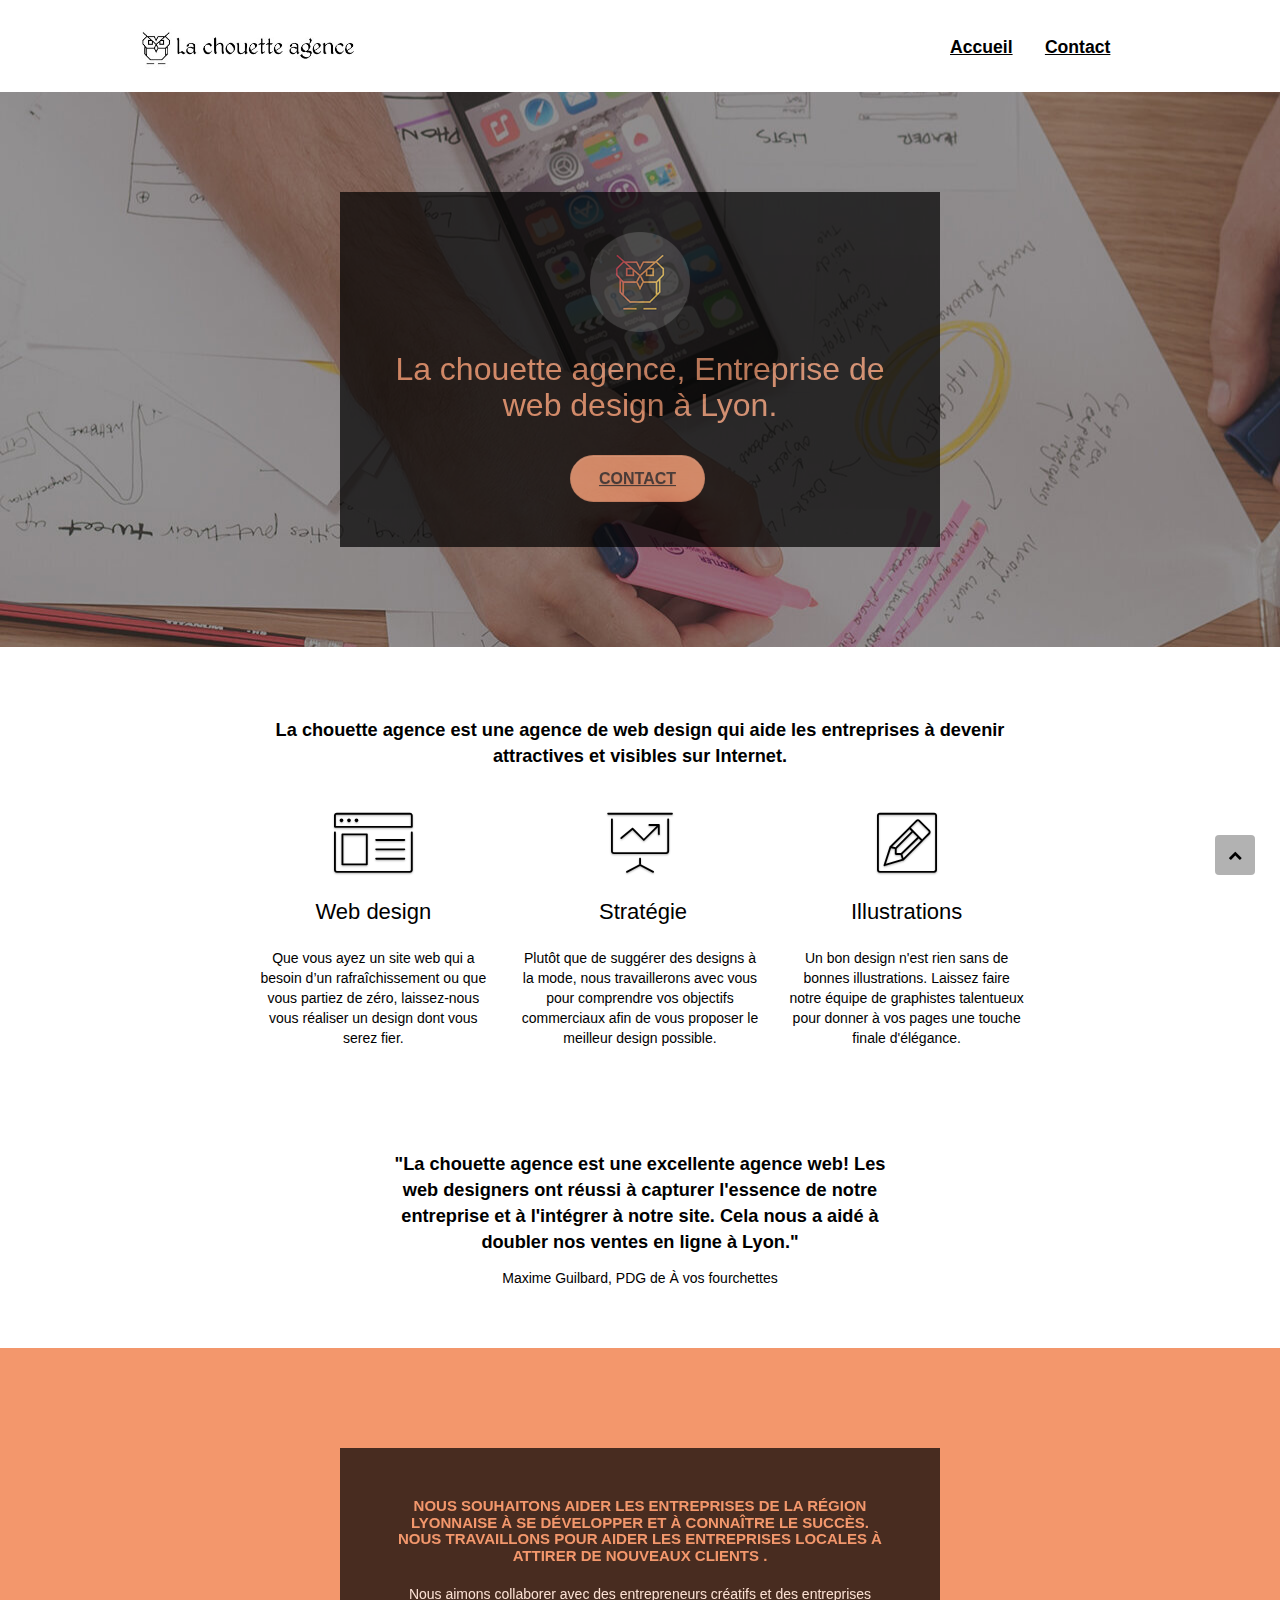
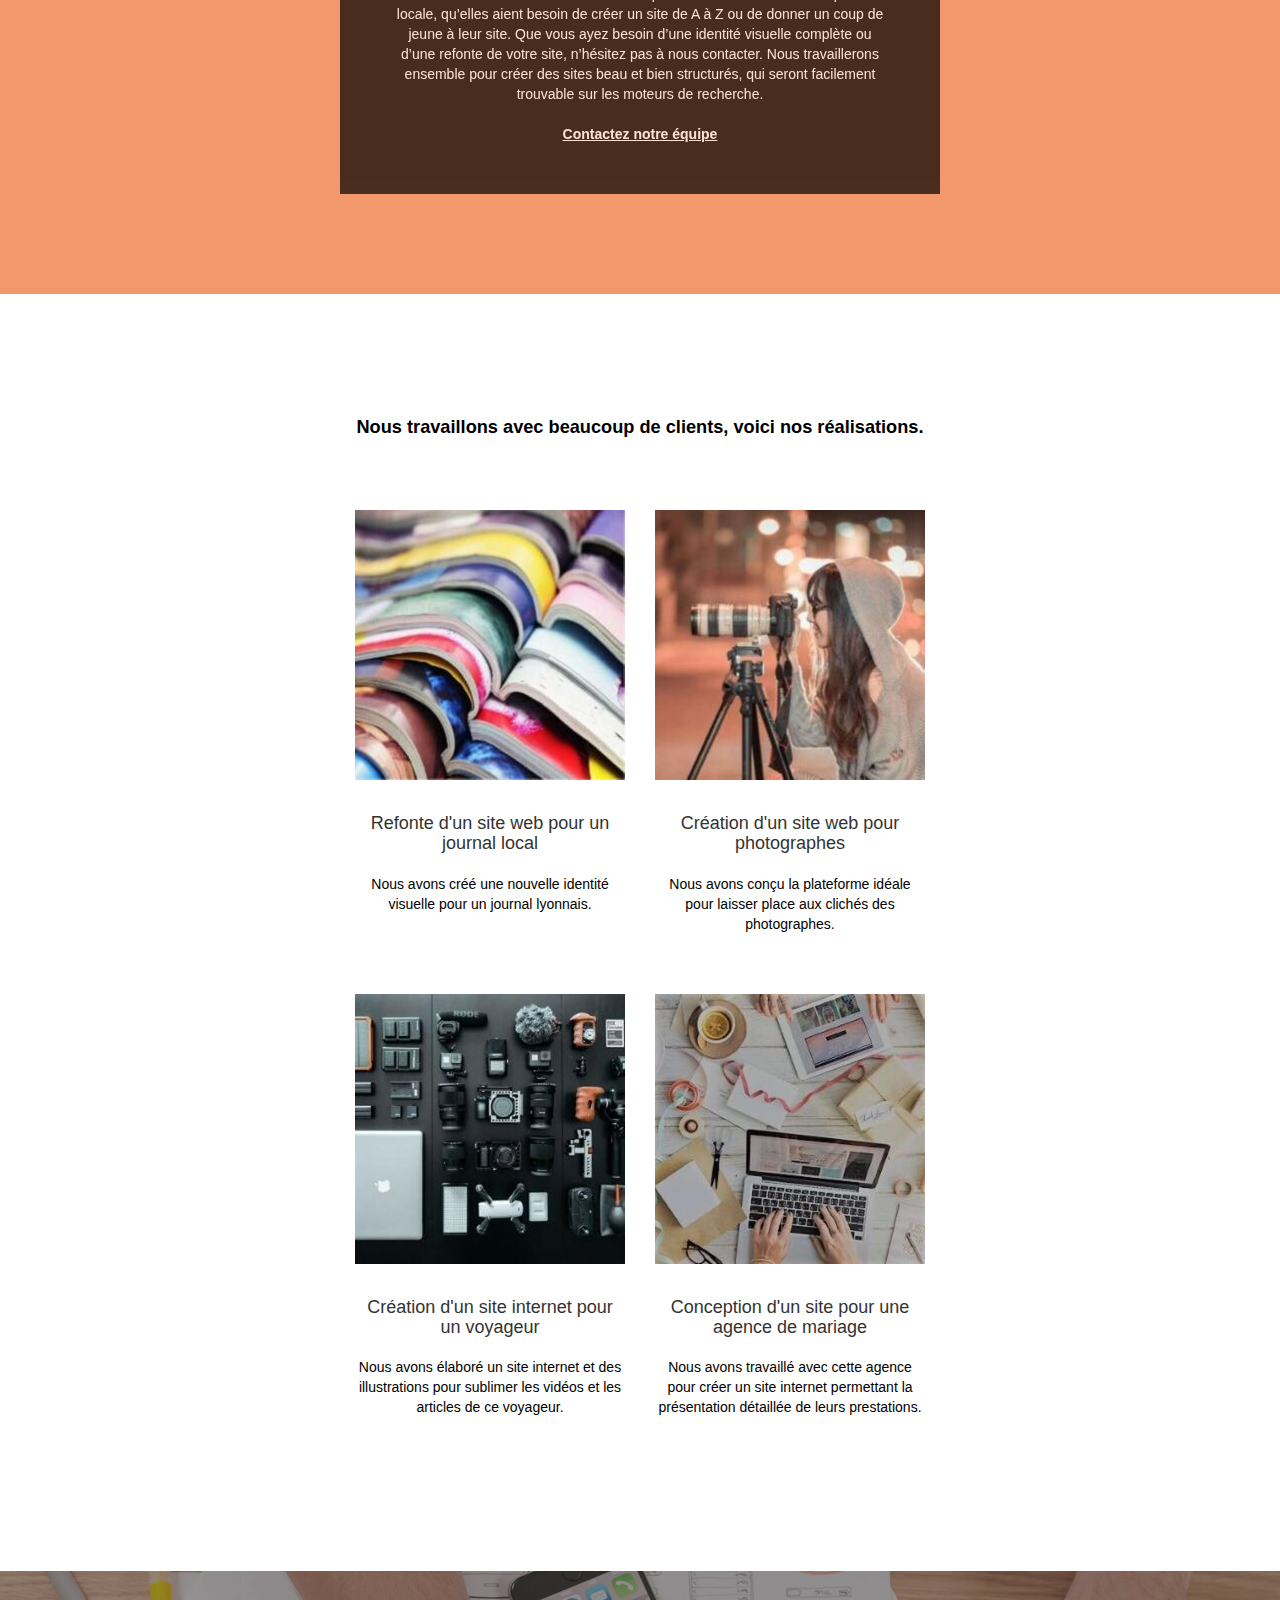
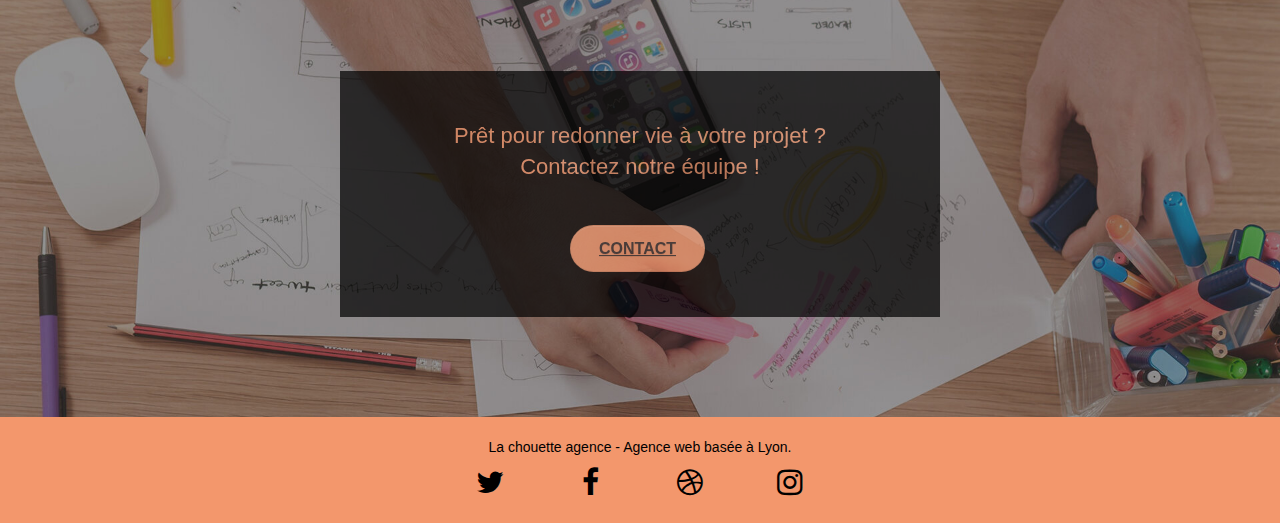
<file: index.html>
<!doctype html>
<html lang="fr-FR">
   <head>
      <meta charset="utf-8">
      <meta name="keywords" content="Entreprise web design Lyon, SEO Lyon, web design Lyon, accessibilité Lyon, site web Lyon">
      <meta name="description" content="La chouette agence est une agence de web design qui aide les entreprises de la région Lyonnaise à devenir attractives et visibles sur Internet">
      <meta name="viewport" content="width=device-width, initial-scale=1.0, viewport-fit=cover">
      <meta name="robots" content="index" />
      <link rel="shortcut icon" type="image/png" href="favicon.jpg">
      <link rel="stylesheet" type="text/css" href="./css/bootstrap.css">
      <link rel="stylesheet" type="text/css" href="style.css">
      <link rel="stylesheet" type="text/css" href="./css/font-awesome.css">
      <link rel="stylesheet" type="text/css" href="./css/et-line.css">
      <script src="js/jquery-2.1.0.js" defer></script>
	   <script src="js/bootstrap.js" defer></script>
	   <script src="js/blocs.js" defer></script>
	   <script src="js/jquery.touchSwipe.js" defer></script>
	   <script src="js/gmaps.js" defer></script>

      <title>La Chouette agence, Entreprise de Web-design à Lyon</title>
      <!-- Analytics -->
      <!-- Analytics END -->
   </head>
   <body>
      <!-- Principal conteneur -->
      <div class="page-container">
         <!-- Header -->
         <header class="bloc bgc-white l-bloc " id="bloc-0">
            <div class="container bloc-sm">
               <nav role="navigation" class="navbar row">
                  <div class="navbar-header">
                     <div class="navbar-brand"><img src="img/la-chouette-agence.jpg" alt="Logo Chouette" height="40" /></div>
                     <button id="nav-toggle" type="button" class="ui-navbar-toggle navbar-toggle" data-toggle="collapse" data-target=".navbar-1">
                     <span class="sr-only">Toggle navigation</span><span class="icon-bar"></span><span class="icon-bar"></span><span class="icon-bar"></span>
                     </button>
                     <div class="collapse navbar-collapse navbar-1 special-dropdown-nav">
                        <ul class="site-navigation nav navbar-nav">
                           <li>
                              <a role="link" title="Pageindex" rel="follow" class="lien" href="index.html">Accueil</a>
                           </li>
                           <li>
                              <a role="link" title="Pagecontact" rel="follow" class="lien" href="contact.html">Contact</a>
                           </li>
                        </ul>
                     </div>
                  </div>
               </nav>
            </div>
         </header>
         <!-- Header END -->
         <main role="main">
            <!-- bloc-1-presentation -->
            <div class="bloc bgc-dark-slate-blue bg-banniere d-bloc bg-t-edge bloc-bg-texture texture-paper b-parallax" id="bloc-1-hero">
               <div class="container bloc-lg">
                  <div class="row tight-width-whitespace black-background">
                     <div class="col-sm-12">
                        <img src="img/logo_la_chouette_agence.png" class="center-block image-resize-mode" width="100" alt="Logo la chouette agence" />
                        <h1 class="text-center hero-bloc-text tc-white ">
                           La chouette agence, Entreprise de web design à Lyon.
                        </h1>
                        <div class="text-center">
                           <a role="link" href="contact.html" class="btn btn-lg btn-clean btn-rd cta-hero btn-atomic-tangerine" id="cta-hero">Contact</a>
                        </div>
                     </div>
                  </div>
               </div>
            </div>
            <!-- bloc-1-presentation END -->
            <!-- bloc-2-services -->
            <div class="bloc bgc-white l-bloc" id="bloc-2-services">
               <div class="container bloc-md">
                  <div class="row">
                     <div class="col-sm-12 text-center">
                        <p class="citation">La chouette agence est une agence de web design qui aide les entreprises à devenir attractives et visibles sur Internet.</p>
                     </div>
                  </div>
                  <div class="row voffset-lg med-width-whitespace">
                     <div class="col-sm-4">
                        <div class="text-center">
                           <span class="et-icon-browser sm-shadow icon-dark-slate-blue icons icon-lg"></span>
                        </div>
                        <h2 class="mg-md text-center">
                           Web design
                        </h2>
                        <p class="text-center ">
                           Que vous ayez un site web qui a besoin d&rsquo;un rafraîchissement ou que vous partiez de zéro, laissez-nous vous réaliser un design dont vous serez fier.
                        </p>
                     </div>
                     <div class="col-sm-4">
                        <div class="text-center">
                           <span class="et-icon-presentation sm-shadow icon-dark-slate-blue icons icon-lg"></span>
                        </div>
                        <h2 class="mg-md text-center">
                           &nbsp;Stratégie
                        </h2>
                        <p class="text-center ">
                           Plutôt que de suggérer des designs à la mode, nous travaillerons avec vous pour comprendre vos objectifs commerciaux afin de vous proposer le meilleur design possible.<br>
                        </p>
                     </div>
                     <div class="col-sm-4">
                        <div class="text-center">
                           <span class="et-icon-edit sm-shadow icon-dark-slate-blue icons icon-lg"></span>
                        </div>
                        <h2 class="mg-md text-center">
                           Illustrations
                        </h2>
                        <p class="text-center ">
                           Un bon design n'est rien sans de bonnes illustrations. Laissez faire notre équipe de graphistes talentueux pour donner à vos pages une touche finale d'élégance.
                        </p>
                     </div>
                  </div>
                  <div class="row voffset-lg voffset">
                     <div class="col-xs-12 col-md-8 col-md-offset-2 text-center">
                        <p class="citation">"La chouette agence est une excellente agence web! Les web designers ont réussi à capturer l'essence de notre entreprise et à l'intégrer à notre site. Cela nous a aidé à doubler nos ventes en ligne à Lyon."</p>
                        <p>Maxime Guilbard, PDG de À vos fourchettes</p>
                     </div>
                  </div>
               </div>
            </div>
            <!-- bloc-2-services END -->
            <!-- bloc-3-what-i-do -->
            <div class="bloc tc-white bgc-atomic-tangerine bg-presentation d-bloc bloc-bg-texture texture-paper b-parallax" id="bloc-3-what-i-do">
               <div class="container bloc-lg">
                  <div class="row tight-width-whitespace black-background">
                     <div class="col-sm-12">
                        <h3 class="mg-md text-center tc-white">
                           Nous souhaitons aider les entreprises de la région Lyonnaise à se développer et à connaître le succès. Nous travaillons pour aider les entreprises locales à attirer de nouveaux clients .<br>
                        </h3>
                        <p class="text-center white">
                           Nous aimons collaborer avec des entrepreneurs créatifs et des entreprises locale, qu’elles aient besoin de créer un site de A à Z ou de donner un coup de jeune à leur site. Que vous ayez besoin d’une identité visuelle complète ou d’une refonte de votre site, n’hésitez pas à nous contacter. Nous travaillerons ensemble pour créer des sites beau et bien structurés, qui seront facilement trouvable sur les moteurs de recherche. <br><br><a class="ltc-white bold-link" href="contact.html">Contactez notre équipe</a><br>
                        </p>
                     </div>
                  </div>
               </div>
            </div>
            <!-- bloc-3-what-i-do END -->
            <!-- bloc-4-portfolio -->
            <div class="bloc bgc-white bg-lines-h2-bg bg-repeat l-bloc" id="bloc-4-portfolio">
               <div class="container bloc-lg">
                  <div class="row">
                     <div class="col-sm-12 text-center">
                        <p class="citation">Nous travaillons avec beaucoup de clients, voici nos réalisations.</p>
                     </div>
                  </div>
                  <div class="row tight-width-whitespace portfolio-row">
                     <div class="col-sm-6">
                        <a role="link" href="#" data-lightbox="img/site_web_journal.jpg" data-gallery-id="gallery-1" data-caption="Refonte d'un site web pour un journal local" data-frame="snapshot-lb"><img src="img/site_web_journal.jpg" alt="refonte site web journal" class="img-responsive portfolio-thumb" /></a>
                        <h4 class="mg-md text-center">
                           Refonte d'un site web pour un journal local
                        </h4>
                        <p class="text-center">
                           Nous avons créé une nouvelle identité visuelle pour un journal lyonnais.
                        </p>
                     </div>
                     <div class="col-sm-6">
                        <a role="link" href="#" data-lightbox="img/sites_web_photographe.jpg" data-gallery-id="gallery-1" data-caption="Création d'un site web pour photographes" data-frame="snapshot-lb"><img src="img/sites_web_photographe.jpg" class="img-responsive portfolio-thumb" alt="Création d'un site web pour photographes" /></a>
                        <h4 class="mg-md text-center">
                           Création d'un site web pour photographes
                        </h4>
                        <p class="text-center">
                           Nous avons conçu la plateforme idéale pour laisser place aux clichés des photographes.
                        </p>
                     </div>
                  </div>
                  <div class="row tight-width-whitespace portfolio-row">
                     <div class="col-sm-6">
                        <a role="link" href="#" data-lightbox="img/site_web_voyage.jpg" data-gallery-id="gallery-1" data-caption="Création d'un site internet pour un voyageur" data-frame="snapshot-lb"><img src="img/site_web_voyage.jpg" class="img-responsive portfolio-thumb" alt="Création d'un site web pour voyageur"/></a>
                        <h4 class="mg-md text-center">
                           Création d'un site internet pour un voyageur
                        </h4>
                        <p class="text-center">
                           Nous avons élaboré un site internet et des illustrations pour sublimer les vidéos et les articles de ce voyageur.
                        </p>
                     </div>
                     <div class="col-sm-6">
                        <a role="link" href="#" data-lightbox="img/site_web_mariage.jpg" data-gallery-id="gallery-1" data-caption="Conception d'un site pour une agence de mariage" data-frame="snapshot-lb"><img src="img/site_web_mariage.jpg" class="img-responsive portfolio-thumb" alt="Création d'un site web pour agence de mariage" /></a>
                        <h4 class="mg-md text-center">
                           Conception d'un site pour une agence de mariage
                        </h4>
                        <p class="text-center">
                           Nous avons travaillé avec cette agence pour créer un site internet permettant la présentation détaillée de leurs prestations.
                        </p>
                     </div>
                  </div>
               </div>
            </div>
            <!-- bloc-4-portfolio END -->
            <!-- bloc-5-cta -->
            <div class="bloc bgc-dark-slate-blue bg-banniere d-bloc bloc-bg-texture texture-paper" id="bloc-5-cta">
               <div class="container bloc-lg">
                  <div class="row tight-width-whitespace black-background">
                     <h2 class="mg-md text-center tc-white">
                        Prêt pour redonner vie à votre projet ?<br>Contactez notre équipe !
                     </h2>
                     <div class="col-sm-12 text-center">
                        <a role="link" href="contact.html" class="btn btn-atomic-tangerine btn-clean btn-rd btn-lg cta-hero">Contact</a>
                     </div>
                  </div>
               </div>
            </div>
            <!-- bloc-5-cta END -->
         </main>
         <!-- ScrollToTop Button -->
         <a class="bloc-button btn btn-d scrollToTop" aria-label="retourner en haut de page" role="button" onclick="scrollToTarget('1')"><span class="fa fa-chevron-up"></span></a>
         <!-- ScrollToTop Button END-->
         <!-- Footer - bloc-8 -->
         <footer class="bloc bgc-atomic-tangerine d-bloc" id="bloc-8">
            <div class="container bloc-sm">
               <div class="row">
                  <div class="col-sm-12">
                     <p class="text-center">
                        La chouette agence - Agence web basée à Lyon.<br>
                     </p>
                     <div class="row row-no-gutters social">
                        <div class="col-sm-3">
                           <div class="text-center">
                              <a role="link" class="social" title="twitter"  href="index.html"><span class="fa fa-twitter icon-md"></span></a>
                           </div>
                        </div>
                        <div class="col-sm-3">
                           <div class="text-center">
                              <a role="link" class="social" title="facebook"  href="index.html"><span class="fa fa-facebook icon-md"></span></a>
                           </div>
                        </div>
                        <div class="col-sm-3">
                           <div class="text-center">
                              <a role="link" class="social" title="dribbble"  href="index.html"><span class="fa fa-dribbble icon-md"></span></a>
                           </div>
                        </div>
                        <div class="col-sm-3">
                           <div class="text-center">
                              <a role="link" class="social" title="instgram" aria-label="instagram" href="index.html"><span class="fa fa-instagram icon-md"></span></a>
                           </div>
                        </div>
                     </div>
                  </div>
               </div>
            </div>
         </footer>
         <!-- Footer - bloc-8 END -->
      </div>
      <!-- Principal conteneur END -->
   </body>
</html>
</file>
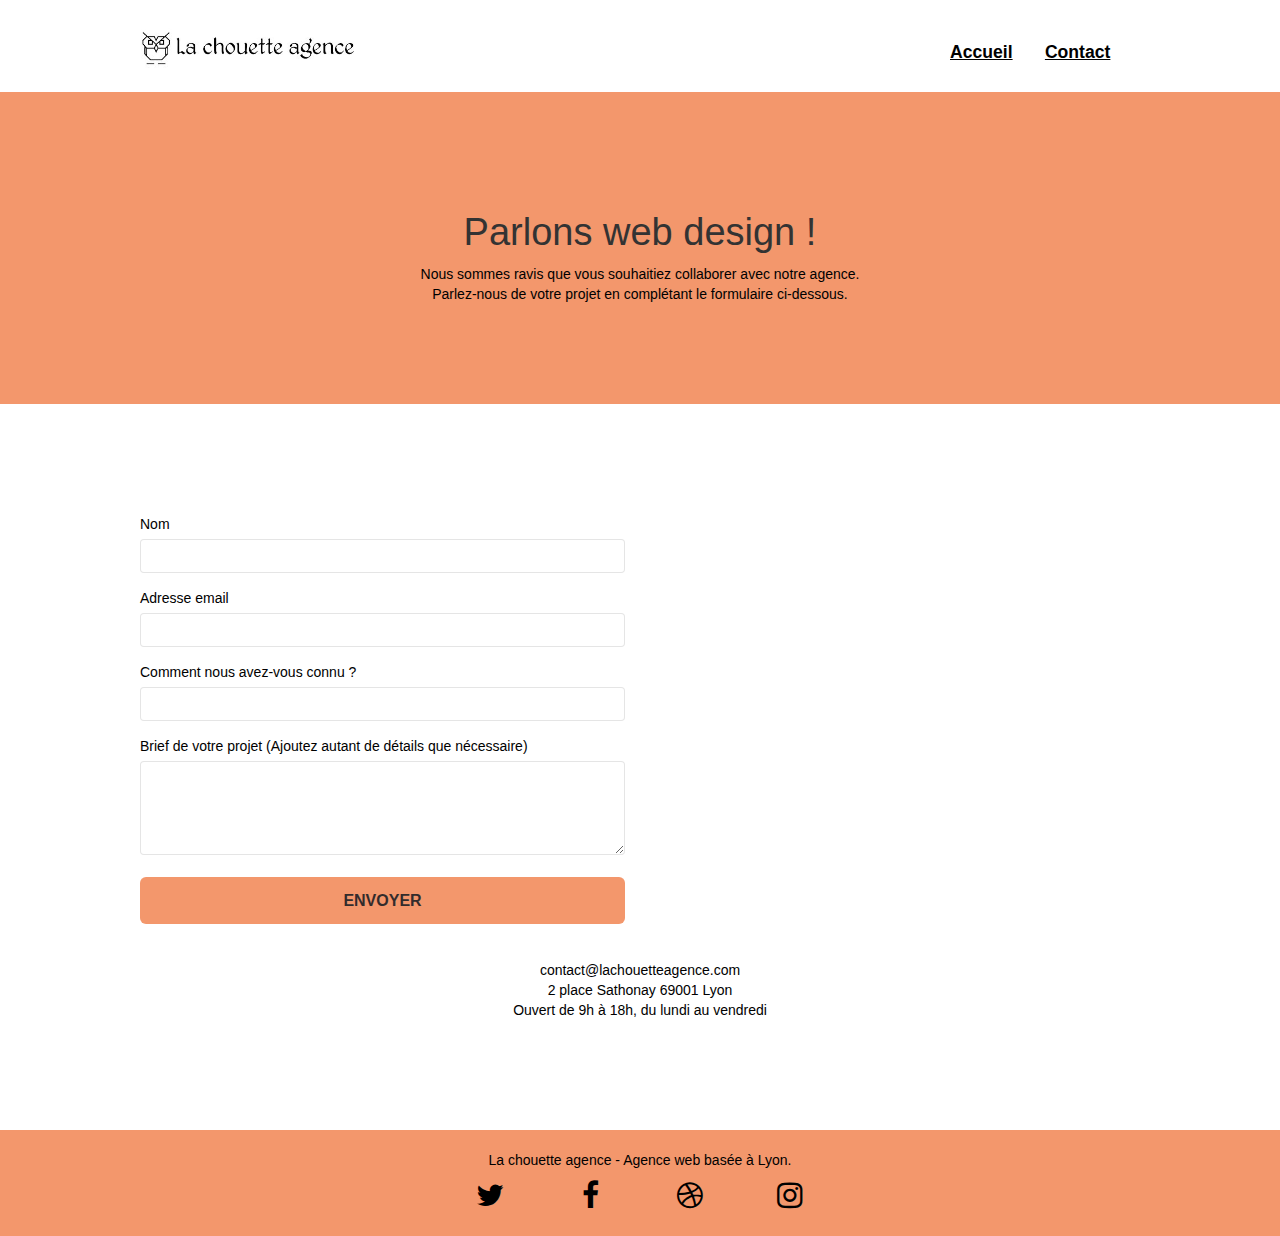
<file: contact.html>
<!doctype html>
<html lang="fr-FR">
   <head>
      <meta charset="utf-8">
      <meta name="keywords" content="Entreprise web design Lyon, SEO Lyon, web design Lyon, accessibilité Lyon, site web Lyon">
      <meta name="description" content="Partagez avec nous votre projet actuel">
      <meta name="viewport" content="width=device-width, initial-scale=1.0, viewport-fit=cover">
      <meta name="robots" content="index" />
      <link
      rel="stylesheet"
      href="https://maxcdn.bootstrapcdn.com/bootstrap/3.3.7/css/bootstrap.min.css"
      integrity="sha384-BVYiiSIFeK1dGmJRAkycuHAHRg32OmUcww7on3RYdg4Va+PmSTsz/K68vbdEjh4u"
      crossorigin="anonymous"
    />
    <link rel="stylesheet" type="text/css" href="style.css" />
    <link rel="stylesheet" type="text/css" href="./css/font-awesome.css" />
    <link rel="stylesheet" type="text/css" href="./css/et-line.css" />

      <title>Contact, La Chouette agence</title>
      <!-- Analytics -->
      <!-- Analytics END -->
   </head>
   <body>
      <!-- Principal conteneur -->
      <div class="page-container">
         <!-- bloc-0 -->
         <header class="bloc bgc-white l-bloc " id="bloc-0">
            <div class="container bloc-sm">
               <nav role="navigation" class="navbar row">
                  <div class="navbar-header">
                     <div class="navbar-brand"><img src="img/la-chouette-agence.jpg" alt="Logo Chouette" height="40" /></div>
                     <button id="nav-toggle" type="button" class="ui-navbar-toggle navbar-toggle" data-toggle="collapse" data-target=".navbar-1">
                     <span class="sr-only">Toggle navigation</span><span class="icon-bar"></span><span class="icon-bar"></span><span class="icon-bar"></span>
                     </button>
                  </div>
                  <div class="collapse navbar-collapse navbar-1 special-dropdown-nav">
                     <ul class="site-navigation nav navbar-nav">
                        <li>
                           <a role="link" rel="follow" title="Pageindex" class="lien" href="index.html">Accueil</a>
                        </li>
                        <li>
                           <a role="link" rel="follow" title="Pagecontact" class="lien" href="contact.html">Contact</a>
                        </li>
                     </ul>
                  </div>
               </nav>
            </div>
         </header>
         <!-- bloc-0 END -->
         <main role="main">
            <!-- bloc-6 -->
            <div class="bloc bg-dots-bg bg-repeat bgc-atomic-tangerine d-bloc bloc-bg-texture texture-paper" id="bloc-6">
               <div class="container bloc-lg">
                  <div class="row">
                     <div class="col-sm-12">
                        <h1 class="text-center hero-bloc-text ">
                           Parlons web design !
                        </h1>
                        <p class="text-center mg-lg  tight-width-whitespace">
                           Nous sommes ravis que vous souhaitiez collaborer avec notre agence.<br>
                           Parlez-nous de votre projet en complétant le formulaire ci-dessous.
                        </p>
                     </div>
                  </div>
               </div>
            </div>
            <!-- bloc-6 END -->
            <!-- bloc-7 -->
            <div class="bloc bgc-white l-bloc" id="bloc-7">
               <div class="container bloc-lg">
                  <div class="row">
                     <div class="col-sm-6">
                        <form role="form" id="form_1" novalidate>
                           <div class="form-group">
                              <label for="name">
                              Nom
                              </label>
                              <input id="name" class="form-control" required />
                           </div>
                           <div class="form-group">
                              <label for="email">
                              Adresse email
                              </label>
                              <input id="email" class="form-control" type="email" required />
                           </div>
                           <div class="form-group">
                              <label for="input_504">
                              Comment nous avez-vous connu ?
                              </label>
                              <input  class="form-control" type="email" required id="input_504" />
                           </div>
                           <div class="form-group">
                              <label for="message">
                              Brief de votre projet (Ajoutez autant de détails que nécessaire)<br>
                              </label><textarea id="message" class="form-control" rows="4" cols="50" required></textarea>
                           </div>
                           <button class="bloc-button btn btn-lg btn-block cta-hero btn-atomic-tangerine" type="submit">
                           Envoyer
                           </button>
                        </form>
                     </div>
                     <div class="contact">
                        <p class="contactp">
                           contact@lachouetteagence.com<br>2 place Sathonay 69001 Lyon<br>Ouvert de 9h à 18h, du lundi au vendredi<br>
                        </p>
                     </div>
                  </div>
               </div>
            </div>
            <!-- bloc-7 END -->
         </main>
         <!-- Footer - bloc-8 -->
         <footer class="bloc bgc-atomic-tangerine d-bloc" id="bloc-8">
            <div class="container bloc-sm">
               <div class="row">
                  <div class="col-sm-12">
                     <p class="text-center">
                        La chouette agence - Agence web basée à Lyon.<br>
                     </p>
                     <div class="row row-no-gutters social">
                        <div class="col-sm-3">
                           <div class="text-center">
                              <a class="social" title="twitter"  href="index.html"><span class="fa fa-twitter icon-md"></span></a>
                           </div>
                        </div>
                        <div class="col-sm-3">
                           <div class="text-center">
                              <a class="social" title="facebook"  href="index.html"><span class="fa fa-facebook icon-md"></span></a>
                           </div>
                        </div>
                        <div class="col-sm-3">
                           <div class="text-center">
                              <a class="social" title="dribbble"  href="index.html"><span class="fa fa-dribbble icon-md"></span></a>
                           </div>
                        </div>
                        <div class="col-sm-3">
                           <div class="text-center">
                              <a class="social" title="instgram"  href="index.html"><span class="fa fa-instagram icon-md"></span></a>
                           </div>
                        </div>
                     </div>
                  </div>
               </div>
            </div>
         </footer>
         <!-- Footer - bloc-8 END -->
      </div>
      <!-- Principal conteneur END -->
   </body>
</html>
</file>
<file: style.css>
body {
	margin: 0;
	padding: 0;
	background: #FFF;
	overflow-x: hidden;
	-webkit-font-smoothing: antialiased;
	-moz-osx-font-smoothing: grayscale;
}

a,
button {
	transition: all .3s ease-in-out;
	outline: none!important;
}

.contact {
	width: 100%;
	display: flex;
	justify-content: center;
}

.contactp {
	text-align: center;
	margin-top: 3%;
}

footer li {
	list-style: none;
}
a {
	text-decoration: underline;
}
a:hover {
	text-decoration: none;
	cursor: pointer;
}

#page-loading-blocs-notifaction {
	position: fixed;
	top: 0;
	bottom: 0;
	width: 100%;
	z-index: 100000;
	background: #FFFFFF url("img/pageload-spinner.gif") no-repeat center center;
}

.lien {
	font-size: 1.1em;
	font-weight: bold;
	padding: 15px;
}

.lien:hover {
	border-top: solid #c27956 1px;
	color: #c27956;
}

.bloc {
	width: 100%;
	clear: both;
	background: 50% 50% no-repeat;
	padding: 0 50px;
	-webkit-background-size: cover;
	-moz-background-size: cover;
	-o-background-size: cover;
	background-size: cover;
	position: relative;
}

.bloc .container {
	padding-left: 0;
	padding-right: 0;
}

.bloc-lg {
	padding: 100px 50px;
}

.bloc-md {
	padding: 50px;
}

.bloc-sm {
	padding: 20px 50px;
}

.bg-center,
.bg-l-edge,
.bg-r-edge,
.bg-t-edge,
.bg-b-edge,
.bg-tl-edge,
.bg-bl-edge,
.bg-tr-edge,
.bg-br-edge,
.bg-repeat {
	-webkit-background-size: auto!important;
	-moz-background-size: auto!important;
	-o-background-size: auto!important;
	background-size: auto!important;
}

.bg-repeat {
	background: repeat;
}

.bg-t-edge {
	background: top no-repeat;
}

.b-parallax {
	background-attachment: fixed;
}

.d-bloc button:hover {
	color: rgba(255, 255, 255, .9);
}

.d-bloc .icon-round,
.d-bloc .icon-square,
.d-bloc .icon-rounded,
.d-bloc .icon-semi-rounded-a,
.d-bloc .icon-semi-rounded-b {
	border-color: rgba(255, 255, 255, .9);
}

.d-bloc .divider-h span {
	border-color: rgba(255, 255, 255, .2);
}

.d-bloc .a-btn:hover,
.d-bloc .navbar a:hover,
.d-bloc .navbar-brand:hover,
.d-bloc a:hover .icon-sm,
.d-bloc a:hover .icon-md,
.d-bloc a:hover .icon-lg,
.d-bloc a:hover .icon-xl,
.d-bloc h1 a:hover,
.d-bloc h2 a:hover,
.d-bloc h3 a:hover,
.d-bloc h4 a:hover,
.d-bloc h5 a:hover,
.d-bloc h6 a:hover,
.d-bloc p a:hover {
	color: rgba(255, 255, 255, 1);
}

.d-bloc .navbar-toggle .icon-bar {
	background: rgba(255, 255, 255, 1);
}

.d-bloc .btn-wire,
.d-bloc .btn-wire:hover {
	color: rgba(255, 255, 255, 1);
	border-color: rgba(255, 255, 255, 1);
}

.d-bloc .panel {
	color: rgba(0, 0, 0, .5);
}

.d-bloc .panel button:hover {
	color: rgba(0, 0, 0, .7);
}

.d-bloc .panel icon {
	border-color: rgba(0, 0, 0, .7);
}

.d-bloc .panel .divider-h span {
	border-color: rgba(0, 0, 0, .1);
}

.d-bloc .panel .a-btn {
	color: rgba(0, 0, 0, .6);
}

.d-bloc .panel .a-btn:hover {
	color: rgba(0, 0, 0, 1);
}

.d-bloc .panel .btn-wire,
.d-bloc .panel .btn-wire:hover {
	color: rgba(0, 0, 0, .7);
	border-color: rgba(0, 0, 0, .3);
}

.d-bloc .panel,
.l-bloc {
	color: rgba(0, 0, 0, .5);
}

.d-bloc .panel button:hover,
.l-bloc button:hover {
	color: rgba(0, 0, 0, .7);
}

.l-bloc .icon-round,
.l-bloc .icon-square,
.l-bloc .icon-rounded,
.l-bloc .icon-semi-rounded-a,
.l-bloc .icon-semi-rounded-b {
	border-color: rgba(0, 0, 0, .7);
}

.d-bloc .panel .divider-h span,
.l-bloc .divider-h span {
	border-color: rgba(0, 0, 0, .1);
}

.d-bloc .panel .a-btn,
.l-bloc .a-btn,
.l-bloc .navbar a,
.l-bloc .navbar-brand,
.l-bloc a .icon-sm,
.l-bloc a .icon-md,
.l-bloc a .icon-lg,
.l-bloc a .icon-xl,
.l-bloc h1 a,
.l-bloc h2 a,
.l-bloc h3 a,
.l-bloc h4 a,
.l-bloc h5 a,
.l-bloc h6 a,
.l-bloc p a {
	color: rgba(0, 0, 0, .6);
}

.d-bloc .panel .a-btn:hover,
.l-bloc .a-btn:hover,
.l-bloc .navbar a:hover,
.l-bloc .navbar-brand:hover,
.l-bloc a:hover .icon-sm,
.l-bloc a:hover .icon-md,
.l-bloc a:hover .icon-lg,
.l-bloc a:hover .icon-xl,
.l-bloc h1 a:hover,
.l-bloc h2 a:hover,
.l-bloc h3 a:hover,
.l-bloc h4 a:hover,
.l-bloc h5 a:hover,
.l-bloc h6 a:hover,
.l-bloc p a:hover {
	color: rgba(0, 0, 0, 1);
}

.l-bloc .navbar-toggle .icon-bar {
	color: rgba(0, 0, 0, .6);
}

.d-bloc .panel .btn-wire,
.d-bloc .panel .btn-wire:hover,
.l-bloc .btn-wire,
.l-bloc .btn-wire:hover {
	color: rgba(0, 0, 0, .7);
	border-color: rgba(0, 0, 0, .3);
}

.voffset {
	margin-top: 30px;
}

.voffset-lg {
	margin-top: 80px;
}

.row-no-gutters {
	margin-right: 0;
	margin-left: 0;
}

.row.row-no-gutters>[class^="col-"],
.row.row-no-gutters>[class*=" col-"] {
	padding-right: 0;
	padding-left: 0;
}

#bloc-1-hero h1 {
	font-size: 32px;
}

.navbar {
	margin-bottom: 0;
	z-index: 1;
	width: 100%;
}

.navbar-brand {
	height: auto;
	padding: 3px 15px;
	font-size: 25px;
	font-weight: normal;
	font-weight: 600;
	line-height: 44px;
}

.navbar-brand img {
	max-height: 200px;
	margin: 0 5px 0 0;
	display: inline;
}

.navbar-brand img[src$=svg] {
	min-width: 100px;
}

.nav-center .navbar-brand img {
	margin: 0;
}

.navbar .nav {
	padding-top: 2px;
	margin-right: -16px;
	z-index: 1;
}
a:focus {
	border: #000000 1px solid;
}

.nav>li {
	margin-top: 4px;
	font-size: 16px;
	list-style-type: none;
}

.navbar-nav .open .dropdown-menu>li>a {
	text-align: inherit;
}

.nav>li a:hover,
.nav>li a:focus {
	background: transparent;
}

.navbar-toggle {
	margin: 10px 10px 0 0;
	border: 0px;
}

.navbar-toggle:hover {
	background: transparent!important;
}

.navbar-toggle .icon-bar {
	background-color: rgba(0, 0, 0, .5);
	width: 26px;
}

.nav-invert .navbar .nav {
	float: left;
}

.nav-invert .navbar-header,
.nav-invert .navbar-brand {
	float: right;
	position: relative;
	z-index: 2;
}

@media (min-width: 768px) {
	.site-navigation {
		display: flex;
		justify-content: space-evenly;
		width: 20%;
	}
	.nav>li .dropdown-menu a,
	.nav>li .dropdown-menu a:hover {
		color: #484848;
	}
	.nav-invert .site-navigation {
		left: 0;
		right: 0;
	}
	.nav-center {
		text-align: center;
	}
	.navbar-header {
		display: flex;
		width: 100%;
	}
	.nav-center .navbar-header {
		width: 100%;
	}
	.nav-center .navbar-header,
	.nav-center .navbar-brand,
	.nav-center .nav>li {
		float: none;
		display: inline-block;
	}
	.nav-center .site-navigation {
		position: relative;
		width: 100%;
		right: 0;
		margin-right: 0px;
		margin-top: 20px;
	}
	.nav-center.mini-nav .navbar-toggle {
		float: none;
		margin: 10px auto 0;
	}
}

.nav>li>.dropdown a {
	background: none!important;
	display: block;
	padding: 14px 15px;
}

nav .caret {
	margin: 0 5px;
}

.dropdown-menu .dropdown-menu {
	top: -8px;
	left: 100%;
}

.dropdown-menu .dropmenu-flow-right {
	top: 100%;
	left: 0;
	margin-left: -1px;
	border-top-left-radius: 0;
	border-top-right-radius: 0;
}

.dropdown-menu .dropdown span {
	border: 4px solid black;
	border-top-color: transparent;
	border-right-color: transparent;
	border-bottom-color: transparent;
	margin: 6px -5px 0 0!important;
	float: right;
}

.mg-md {
	margin-top: 10px;
	margin-bottom: 20px;
}

.mg-lg {
	margin-top: 10px;
	margin-bottom: 40px;
}

.btn {
	margin: 0 5px 5px 0;
}

.btn.pull-right {
	margin: 0 0 5px 5px;
}

.btn-d,
.btn-d:hover,
.btn-d:focus {
	color: #FFF;
	background: rgba(0, 0, 0, .3);
}

button {
	outline: none!important;
}

.btn-rd {
	border-radius: 40px;
}

.btn-clean {
	border: 1px solid rgba(0, 0, 0, .08);
	border-bottom-color: rgba(0, 0, 0, .1);
	text-shadow: 0 1px 0 rgba(0, 0, 1, .1);
	box-shadow: 0 1px 3px rgba(0, 0, 1, .25), inset 0 1px 0 0 rgba(255, 255, 255, .15);
}

.icon-md {
	font-size: 30px!important;
}

.icon-lg {
	font-size: 60px!important;
}

.sm-shadow {
	text-shadow: 0 1px 2px rgba(0, 0, 0, .3);
}

.panel-sq,
.panel-sq .panel-heading,
.panel-sq .panel-footer {
	border-radius: 0;
}

.panel-rd {
	border-radius: 30px;
}

.panel-rd .panel-heading {
	border-radius: 29px 29px 0 0;
}

.panel-rd .panel-footer {
	border-radius: 0 0 29px 29px;
}

.form-control {
	border-color: rgba(0, 0, 0, .1);
	box-shadow: none;
}

.form-group {
	margin-top: 2%;
}

.scrollToTop {
	width: 40px;
	height: 40px;
	position: fixed;
	bottom: 20px;
	right: 20px;
	z-index: 500;
	transition: all .3s ease-in-out;
}

.scrollToTop span {
	margin-top: 6px;
}
.showScrollTop {
	font-size: 14px;
	opacity: 1;
}

a[data-lightbox] {
	position: relative;
	display: flex;
	justify-content: center;
	text-align: center;
}

a[data-lightbox]:hover::before {
	content: "+";
	font-family: "HelveticaNeue-Light", "Helvetica Neue Light", "Helvetica Neue", Helvetica, Arial;
	font-size: 32px;
	width: 50px;
	height: 50px;
	margin-left: -25px;
	border-radius: 50%;
	background: rgba(0, 0, 0, .6);
	color: #FFF;
	font-weight: 100;
	z-index: 1;
	position: absolute;
	top: 50%;
	transform: translateY(-50%);
	-webkit-transform: translateY(-50%);
}

a[data-lightbox]:hover img {
	opacity: 0.6;
	-webkit-animation-fill-mode: none;
	animation-fill-mode: none;
}

#lightbox-modal {
	display: flex;
	align-items: center;
}

#lightbox-modal .modal-dialog {
	width: 90%;
	max-width: 900px;
	margin: 0 auto 0;
}

#lightbox-modal .modal-dialog img {
	max-height: 90vh;
	margin: 0 auto;
}

.lightbox-caption {
	padding: 20px;
	color: #FFF;
	background: rgba(0, 0, 0, .5);
	position: absolute;
	left: 15px;
	right: 15px;
	bottom: 5px;
}

.close-lightbox {
	color: #FFF;
	font-size: 30px;
	position: absolute;
	top: 20px;
	right: 20px;
	z-index: 20;
	background: rgba(0, 0, 0, .5);
	border: none;
	line-height: 30px;
	padding: 0 9px 5px;
	opacity: 0.3;
}

.close-lightbox:hover,
.next-lightbox:hover,
.prev-lightbox:hover {
	opacity: 1.0;
	color: #FFF;
}

.next-lightbox,
.prev-lightbox {
	font-size: 20px;
	color: rgba(255, 255, 255, .9);
	background: rgba(0, 0, 0, .5);
	transition: all .2s ease-in-out;
	position: absolute;
	top: 45%;
	z-index: 1;
	opacity: 0.4;
}

.next-lightbox {
	padding: 6px 8px 1px 13px;
	right: 25px;
}

.prev-lightbox {
	padding: 6px 13px 1px 10px;
	left: 25px;
}

.snapshot-lb .modal-body {
	padding-bottom: 45px;
}

.snapshot-lb .lightbox-caption {
	padding: 0;
	color: rgba(0, 0, 0, .5);
	background: none;
}

h1,
h2,
h3,
h4,
h5,
h6,
p,
label,
.btn,
a {
	font-family: "helvetica";
	font-weight: 400;
	color: #000000!important;
}

.container {
	max-width: 1000px;
}

.hero-bloc-text {
	font-size: 38px;
}

.hero-bloc-text-sub {
	font-size: 36px;
}

.statement-bloc-text {
	line-height: 26px;
	font-style: italic;
	font-size: 20px;
	text-align: center;
	font-weight: lighter;
	max-width: 520px;
	margin: auto auto auto auto;
}

p {
	font-size: 1em;
}

.citation {
	font-size: 1.3em;
	font-weight: bold;
	padding: 0 10% 0 10%;
	;
	margin: 2% 0 2% 0;
}

.tight-width-whitespace {
	max-width: 600px;
	margin: auto auto auto auto;
}

.h1 {
	font-size: 20px;
	font-family: "Open Sans";
}

.cta-hero {
	margin-top: 22px;
	color: #FFFFFF!important;
	text-transform: uppercase;
	padding: 12px 28px 12px 28px;
	font-size: 16px;
	font-weight: 700;
}

.social {
	max-width: 400px;
	margin: auto auto auto auto;
	font-size: 25px;
}

h2 {
	font-size: 22px;
	line-height: 1.4em;
}

h3 {
	font-size: 15px;
	text-transform: uppercase;
	font-weight: 700;
	color: #333333!important;
}

.med-width-whitespace {
	max-width: 800px;
	margin: auto auto auto auto;
	box-shadow: 0px 0px 0px #000000;
}

h1 {
	color: #333333!important;
}

h4 {
	color: #333333!important;
}

.icons {
	margin-bottom: 14px;
	margin-top: 24px;
}

.white {
	color: #FFFFFF!important;
}

.portfolio-thumb {
	margin-bottom: 24px;
}

.portfolio-row {
	margin-bottom: 44px;
	margin-top: 50px;
}

.avatar {
	box-shadow: 0px 4px 9px rgba(0, 0, 0, 0.3);
}

.black-background {
	background-color: #000000;
	opacity: 0.7;
	padding: 40px 40px 40px 40px;
}

.bold-link {
	font-weight: 900;
	text-decoration: underline!important;
}

.bgc-white {
	background-color: #FFFFFF;
}

.bgc-atomic-tangerine {
	background-color: #F3976C;
}

.tc-white {
	color: #F3976C!important;
}

.btn-atomic-tangerine {
	background: #F3976C;
	color: #332c2c!important;
}

.btn-atomic-tangerine:hover,
.btn-atomic-tangerine:focus {
	background: #c27956!important;
	color: #FFFFFF!important;
}

.ltc-white {
	color: #FFFFFF!important;
}

.ltc-white:hover {
	color: #cccccc!important;
}

.ltc-atomic-tangerine {
	color: #F3976C!important;
}

.ltc-atomic-tangerine:hover {
	color: #c27956!important;
}

.icon-dark-slate-blue {
	color: #000000!important;
	border-color: #364577!important;
}

.bg-banniere {
	background-image: url("img/la-chouette-agence-banniere.jpg");
}

.bg-presentation {
	background-image: url("img/actif_la_chouette_agence.jpg");
}

@media (max-width: 1024px) {
	.bloc {
		padding-left: 20px;
		padding-right: 20px;
	}
	.bloc.full-width-bloc,
	.bloc-tile-2.full-width-bloc .container,
	.bloc-tile-3.full-width-bloc .container,
	.bloc-tile-4.full-width-bloc .container {
		padding-left: 0;
		padding-right: 0;
	}
}

@media (min-width: 768px) {
	.navbar .nav {
		max-width: 80%;
		position: absolute;
		top: 0px;
		right: 10px;
	}
	.nav-center.navbar .nav {
		max-width: 100%
	}
}

@media (max-width: 991px) {
	.container {
		width: 100%;
	}
	.b-parallax {
		background-attachment: scroll;
	}
	.page-container,
	#hero-bloc {
		overflow-x: hidden;
		position: relative;
	}
	.bloc-group,
	.bloc-group .bloc {
		display: block;
		width: 100%;
	}
}

@media (max-width: 767px) {
	.page-container {
		overflow-x: hidden;
		position: relative;
	}
	h1,
	h2,
	h3,
	h4,
	h5,
	h6,
	p,
	#disqus_thread {
		padding-left: 10px!important;
		padding-right: 10px!important;
	}
	.b-parallax {
		background-attachment: scroll;
	}
	.navbar .nav {
		padding-top: 0;
		border-top: 1px solid rgba(0, 0, 0, .2);
		float: none!important;
	}
	.navbar.row {
		margin-left: 0;
		margin-right: 0;
	}
	.site-navigation {
		position: inherit;
		transform: none;
		-webkit-transform: none;
		-ms-transform: none;
	}
	.nav>li {
		margin-top: 0;
		border-bottom: 1px solid rgba(0, 0, 0, .1);
		background: rgba(0, 0, 0, .05);
		text-align: left;
		padding-left: 15px;
		width: 100%;
	}
	.nav>li:hover {
		background: rgba(0, 0, 0, .08);
	}
	.dropdown .dropdown a .caret {
		float: none;
		margin: 5px 0 0 10px!important;
		border: 4px solid black;
		border-bottom-color: transparent;
		border-right-color: transparent;
		border-left-color: transparent;
	}
	#hero-bloc .navbar .nav {
		background: rgba(0, 0, 0, .8);
	}
	#hero-bloc .navbar .nav a {
		color: rgba(255, 255, 255, .6);
	}
	.hero {
		padding: 50px 0;
	}
	.hero-nav {
		left: -1px;
		right: -1px;
	}
	.navbar-collapse {
		padding: 0;
		overflow-x: hidden;
		-webkit-box-shadow: none;
		box-shadow: none;
	}
	.navbar-brand img {
		max-height: 40px;
		width: auto;
	}
	.nav-invert .navbar-header {
		float: none;
		width: 100%;
	}
	.nav-invert .navbar-toggle {
		float: left;
		margin-left: 10px;
	}
	.bloc {
		padding-left: 0;
		padding-right: 0;
	}
	.bloc-xxl,
	.bloc-xl,
	.bloc-lg {
		padding: 40px 0;
	}
	.bloc-sm,
	.bloc-md {
		padding-left: 0;
		padding-right: 0;
	}
	.bloc-tile-2 .container,
	.bloc-tile-3 .container,
	.bloc-tile-4 .container,
	.bloc-fill-screen .fill-bloc-top-edge,
	.bloc-fill-screen .fill-bloc-bottom-edge {
		padding-left: 0;
		padding-right: 0;
	}
	.a-block {
		padding: 0 10px;
	}
	.btn-dwn {
		display: none;
	}
	.voffset {
		margin-top: 5px;
	}
	.voffset-md {
		margin-top: 20px;
	}
	.voffset-lg {
		margin-top: 30px;
	}
	form {
		padding: 5px;
	}
	.close-lightbox {
		display: inline-block;
	}
	.blocsapp-device-iphone5 {
		background-size: 216px 425px;
		padding-top: 60px;
		width: 216px;
		height: 425px;
	}
	.blocsapp-device-iphone5 img {
		width: 180px;
		height: 320px;
	}
}

@media (max-width: 400px) {
	.bloc {
		padding-left: 0;
		padding-right: 0;
	}
}

@media (max-width: 767px) {
	.bloc-mob-center-text {
		text-align: center;
	}
}
</file>
<file: css/et-line.css>
@font-face {
    font-family: et-line;
    src: url(../fonts/et-line.eot);
    src: url(../fonts/et-line.eot?#iefix) format('embedded-opentype'), url(../fonts/et-line.woff) format('woff'), url(../fonts/et-line.ttf) format('truetype'), url(../fonts/et-line.svg#et-line) format('svg');
    font-weight: 400;
    font-style: normal
}

.et-icon-adjustments,
.et-icon-alarmclock,
.et-icon-anchor,
.et-icon-aperture,
.et-icon-attachment,
.et-icon-bargraph,
.et-icon-basket,
.et-icon-beaker,
.et-icon-bike,
.et-icon-book-open,
.et-icon-briefcase,
.et-icon-browser,
.et-icon-calendar,
.et-icon-camera,
.et-icon-caution,
.et-icon-chat,
.et-icon-circle-compass,
.et-icon-clipboard,
.et-icon-clock,
.et-icon-cloud,
.et-icon-compass,
.et-icon-desktop,
.et-icon-dial,
.et-icon-document,
.et-icon-documents,
.et-icon-download,
.et-icon-dribbble,
.et-icon-edit,
.et-icon-envelope,
.et-icon-expand,
.et-icon-facebook,
.et-icon-flag,
.et-icon-focus,
.et-icon-gears,
.et-icon-genius,
.et-icon-gift,
.et-icon-global,
.et-icon-globe,
.et-icon-googleplus,
.et-icon-grid,
.et-icon-happy,
.et-icon-hazardous,
.et-icon-heart,
.et-icon-hotairballoon,
.et-icon-hourglass,
.et-icon-key,
.et-icon-laptop,
.et-icon-layers,
.et-icon-lifesaver,
.et-icon-lightbulb,
.et-icon-linegraph,
.et-icon-linkedin,
.et-icon-lock,
.et-icon-magnifying-glass,
.et-icon-map,
.et-icon-map-pin,
.et-icon-megaphone,
.et-icon-mic,
.et-icon-mobile,
.et-icon-newspaper,
.et-icon-notebook,
.et-icon-paintbrush,
.et-icon-paperclip,
.et-icon-pencil,
.et-icon-phone,
.et-icon-picture,
.et-icon-pictures,
.et-icon-piechart,
.et-icon-presentation,
.et-icon-pricetags,
.et-icon-printer,
.et-icon-profile-female,
.et-icon-profile-male,
.et-icon-puzzle,
.et-icon-quote,
.et-icon-recycle,
.et-icon-refresh,
.et-icon-ribbon,
.et-icon-rss,
.et-icon-sad,
.et-icon-scissors,
.et-icon-scope,
.et-icon-search,
.et-icon-shield,
.et-icon-speedometer,
.et-icon-strategy,
.et-icon-streetsign,
.et-icon-tablet,
.et-icon-target,
.et-icon-telescope,
.et-icon-toolbox,
.et-icon-tools,
.et-icon-tools-2,
.et-icon-trophy,
.et-icon-tumblr,
.et-icon-twitter,
.et-icon-upload,
.et-icon-video,
.et-icon-wallet,
.et-icon-wine {
    font-family: et-line;
    speak: none;
    font-style: normal;
    font-weight: 400;
    font-variant: normal;
    text-transform: none;
    line-height: 1;
    -webkit-font-smoothing: antialiased;
    -moz-osx-font-smoothing: grayscale;
    display: inline-block
}

.et-icon-mobile:before {
    content: "\e000"
}

.et-icon-laptop:before {
    content: "\e001"
}

.et-icon-desktop:before {
    content: "\e002"
}

.et-icon-tablet:before {
    content: "\e003"
}

.et-icon-phone:before {
    content: "\e004"
}

.et-icon-document:before {
    content: "\e005"
}

.et-icon-documents:before {
    content: "\e006"
}

.et-icon-search:before {
    content: "\e007"
}

.et-icon-clipboard:before {
    content: "\e008"
}

.et-icon-newspaper:before {
    content: "\e009"
}

.et-icon-notebook:before {
    content: "\e00a"
}

.et-icon-book-open:before {
    content: "\e00b"
}

.et-icon-browser:before {
    content: "\e00c"
}

.et-icon-calendar:before {
    content: "\e00d"
}

.et-icon-presentation:before {
    content: "\e00e"
}

.et-icon-picture:before {
    content: "\e00f"
}

.et-icon-pictures:before {
    content: "\e010"
}

.et-icon-video:before {
    content: "\e011"
}

.et-icon-camera:before {
    content: "\e012"
}

.et-icon-printer:before {
    content: "\e013"
}

.et-icon-toolbox:before {
    content: "\e014"
}

.et-icon-briefcase:before {
    content: "\e015"
}

.et-icon-wallet:before {
    content: "\e016"
}

.et-icon-gift:before {
    content: "\e017"
}

.et-icon-bargraph:before {
    content: "\e018"
}

.et-icon-grid:before {
    content: "\e019"
}

.et-icon-expand:before {
    content: "\e01a"
}

.et-icon-focus:before {
    content: "\e01b"
}

.et-icon-edit:before {
    content: "\e01c"
}

.et-icon-adjustments:before {
    content: "\e01d"
}

.et-icon-ribbon:before {
    content: "\e01e"
}

.et-icon-hourglass:before {
    content: "\e01f"
}

.et-icon-lock:before {
    content: "\e020"
}

.et-icon-megaphone:before {
    content: "\e021"
}

.et-icon-shield:before {
    content: "\e022"
}

.et-icon-trophy:before {
    content: "\e023"
}

.et-icon-flag:before {
    content: "\e024"
}

.et-icon-map:before {
    content: "\e025"
}

.et-icon-puzzle:before {
    content: "\e026"
}

.et-icon-basket:before {
    content: "\e027"
}

.et-icon-envelope:before {
    content: "\e028"
}

.et-icon-streetsign:before {
    content: "\e029"
}

.et-icon-telescope:before {
    content: "\e02a"
}

.et-icon-gears:before {
    content: "\e02b"
}

.et-icon-key:before {
    content: "\e02c"
}

.et-icon-paperclip:before {
    content: "\e02d"
}

.et-icon-attachment:before {
    content: "\e02e"
}

.et-icon-pricetags:before {
    content: "\e02f"
}

.et-icon-lightbulb:before {
    content: "\e030"
}

.et-icon-layers:before {
    content: "\e031"
}

.et-icon-pencil:before {
    content: "\e032"
}

.et-icon-tools:before {
    content: "\e033"
}

.et-icon-tools-2:before {
    content: "\e034"
}

.et-icon-scissors:before {
    content: "\e035"
}

.et-icon-paintbrush:before {
    content: "\e036"
}

.et-icon-magnifying-glass:before {
    content: "\e037"
}

.et-icon-circle-compass:before {
    content: "\e038"
}

.et-icon-linegraph:before {
    content: "\e039"
}

.et-icon-mic:before {
    content: "\e03a"
}

.et-icon-strategy:before {
    content: "\e03b"
}

.et-icon-beaker:before {
    content: "\e03c"
}

.et-icon-caution:before {
    content: "\e03d"
}

.et-icon-recycle:before {
    content: "\e03e"
}

.et-icon-anchor:before {
    content: "\e03f"
}

.et-icon-profile-male:before {
    content: "\e040"
}

.et-icon-profile-female:before {
    content: "\e041"
}

.et-icon-bike:before {
    content: "\e042"
}

.et-icon-wine:before {
    content: "\e043"
}

.et-icon-hotairballoon:before {
    content: "\e044"
}

.et-icon-globe:before {
    content: "\e045"
}

.et-icon-genius:before {
    content: "\e046"
}

.et-icon-map-pin:before {
    content: "\e047"
}

.et-icon-dial:before {
    content: "\e048"
}

.et-icon-chat:before {
    content: "\e049"
}

.et-icon-heart:before {
    content: "\e04a"
}

.et-icon-cloud:before {
    content: "\e04b"
}

.et-icon-upload:before {
    content: "\e04c"
}

.et-icon-download:before {
    content: "\e04d"
}

.et-icon-target:before {
    content: "\e04e"
}

.et-icon-hazardous:before {
    content: "\e04f"
}

.et-icon-piechart:before {
    content: "\e050"
}

.et-icon-speedometer:before {
    content: "\e051"
}

.et-icon-global:before {
    content: "\e052"
}

.et-icon-compass:before {
    content: "\e053"
}

.et-icon-lifesaver:before {
    content: "\e054"
}

.et-icon-clock:before {
    content: "\e055"
}

.et-icon-aperture:before {
    content: "\e056"
}

.et-icon-quote:before {
    content: "\e057"
}

.et-icon-scope:before {
    content: "\e058"
}

.et-icon-alarmclock:before {
    content: "\e059"
}

.et-icon-refresh:before {
    content: "\e05a"
}

.et-icon-happy:before {
    content: "\e05b"
}

.et-icon-sad:before {
    content: "\e05c"
}

.et-icon-facebook:before {
    content: "\e05d"
}

.et-icon-twitter:before {
    content: "\e05e"
}

.et-icon-googleplus:before {
    content: "\e05f"
}

.et-icon-rss:before {
    content: "\e060"
}

.et-icon-tumblr:before {
    content: "\e061"
}

.et-icon-linkedin:before {
    content: "\e062"
}

.et-icon-dribbble:before {
    content: "\e063"
}
</file>
